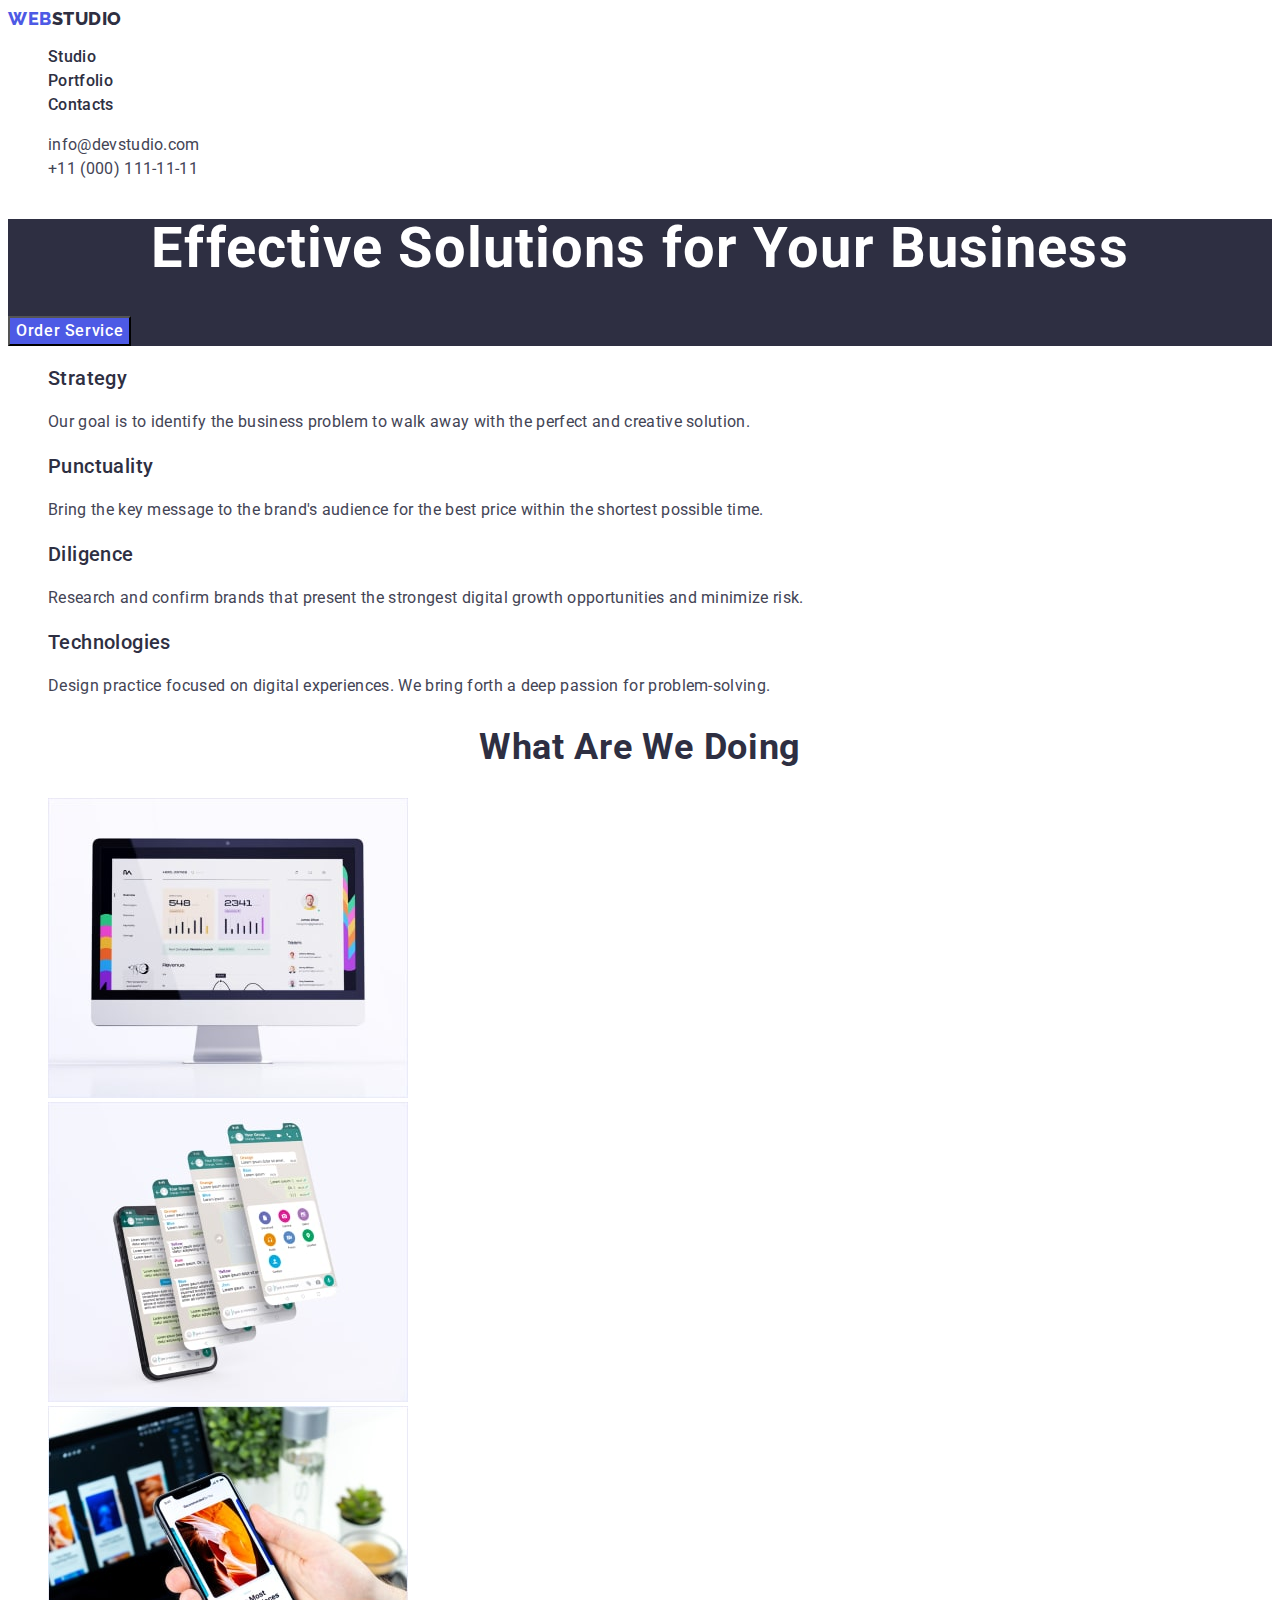
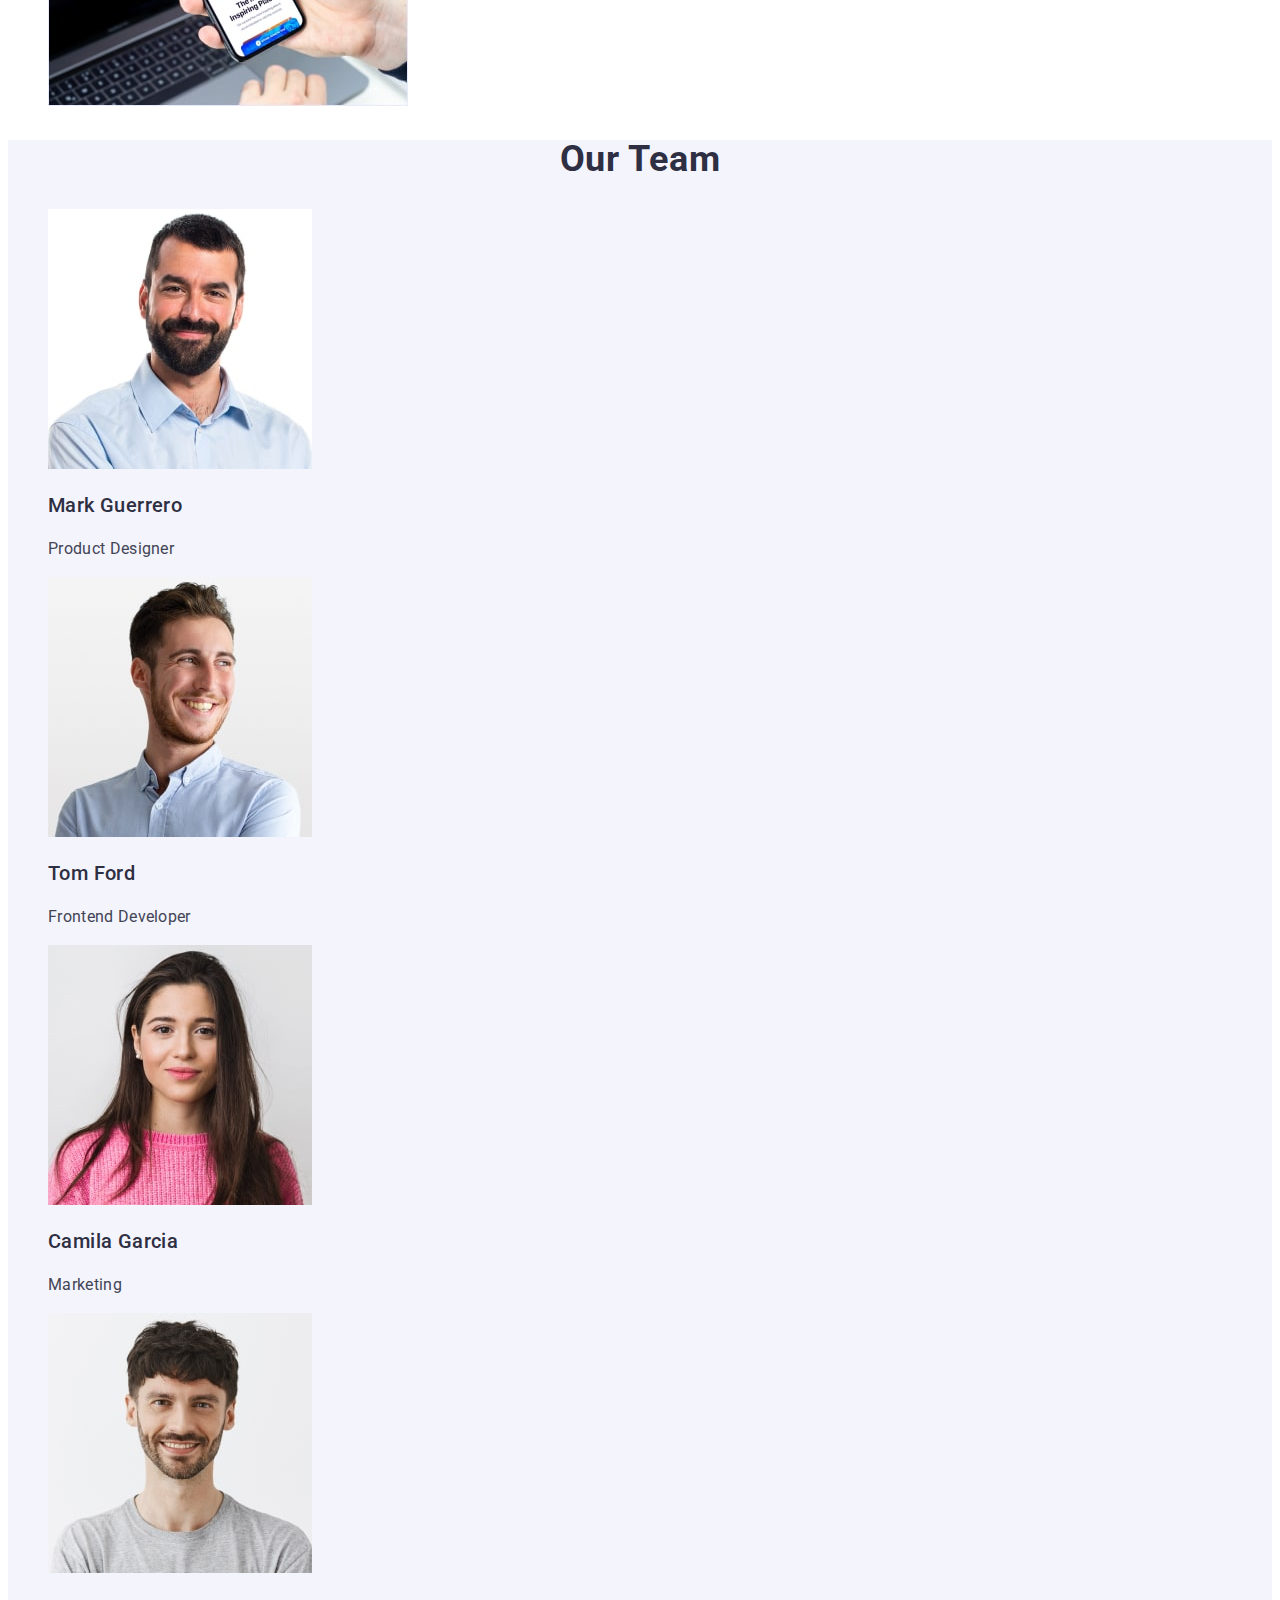
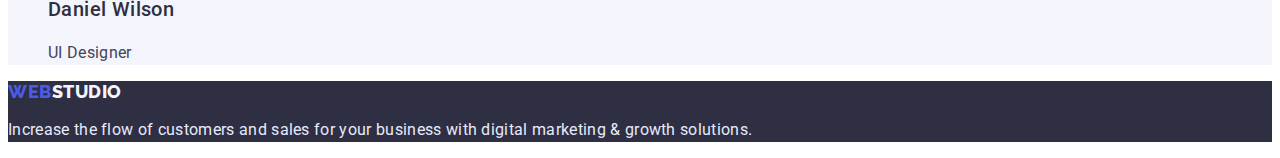
<file: index.html>
<!DOCTYPE html>
<html lang="en">
  <head>
    <meta charset="UTF-8" />
    <meta http-equiv="X-UA-Compatible" content="IE=edge" />
    <meta name="viewport" content="width=device-width, initial-scale=1.0" />
    <title>Document</title>
    <link rel="preconnect" href="https://fonts.googleapis.com" />
    <link rel="preconnect" href="https://fonts.gstatic.com" crossorigin />
    <link
      href="https://fonts.googleapis.com/css2?family=Raleway:wght@900&family=Roboto:ital,wght@0,400;0,500;0,900;1,700&display=swap"
      rel="stylesheet"
    />
    <link rel="stylesheet" href="./css/styles.css" />
  </head>
  <body>
    <!--header-->
    <header class="header">
      <nav class="header-nav">
        <a class="header-logo link" href="./index.html"
          >Web<span class="header-logo-studio">Studio</span></a
        >
        <ul class="header-link list">
          <li><a class="header-item link" href="./index.html">Studio</a></li>
          <li>
            <a class="header-item link" href="./portfolio.html">Portfolio</a>
          </li>
          <li><a class="header-item link" href="">Contacts</a></li>
        </ul>
      </nav>
      <address class="header-address">
        <ul class="header-contacts list">
          <li>
            <a class="contacts link" href="mailto:info@devstudio.com"
              >info@devstudio.com</a
            >
          </li>
          <li>
            <a class="contacts link" href="tel:+110001111111"
              >+11 (000) 111-11-11</a
            >
          </li>
        </ul>
      </address>
    </header>
    <!--main-->
    <main>
      <!-- hero -->
      <section class="hero">
        <h1 class="header-hero">Effective Solutions for Your Business</h1>
        <button class="hero-button" type="button">Order Service</button>
      </section>
      <!--feature-->
      <section>
        <h2 hidden class="feature">feature</h2>
        <ul class="feature list">
          <li>
            <h3 class="feature-subtitle">Strategy</h3>
            <p class="feature-text">
              Our goal is to identify the business problem to walk away with the
              perfect and creative solution.
            </p>
          </li>

          <li>
            <h3 class="feature-subtitle">Punctuality</h3>
            <p class="feature-text">
              Bring the key message to the brand's audience for the best price
              within the shortest possible time.
            </p>
          </li>
          <li>
            <h3 class="feature-subtitle">Diligence</h3>
            <p class="feature-text">
              Research and confirm brands that present the strongest digital
              growth opportunities and minimize risk.
            </p>
          </li>
          <li>
            <h3 class="feature-subtitle">Technologies</h3>
            <p class="feature-text">
              Design practice focused on digital experiences. We bring forth a
              deep passion for problem-solving.
            </p>
          </li>
        </ul>
      </section>
      <!--list of works-->
      <section class="works">
        <h2 class="works-title">What are we doing</h2>
        <ul class="works-images list">
          <li>
            <img
              src="./images/monitor-min-jpg.jpg"
              alt="computer"
              width="360"
            />
          </li>
          <li>
            <img
              src="./images/mobile-min-jpg.jpg"
              alt="mobile telephone"
              width="360"
            />
          </li>
          <li>
            <img
              src="./images/mobile-telephone-min-jpg.jpg"
              alt="phone in hand"
              width="360"
            />
          </li>
        </ul>
      </section>
      <!--Our Team-->
      <section class="team">
        <h2 class="team-title">Our Team</h2>
        <ul class="team-list list">
          <li>
            <img
              src="./images/mark-min-jpg.jpg"
              alt="Mark Guerrero"
              width="264"
            />
            <h3 class="team-card">Mark Guerrero</h3>
            <p class="team-text">Product Designer</p>
          </li>
          <li>
            <img src="./images/tom-min-jpg.jpg" alt="Tom Ford" width="264" />
            <h3 class="team-card">Tom Ford</h3>
            <p class="team-text">Frontend Developer</p>
          </li>
          <li>
            <img
              src="./images/camila-min-jpg.jpg"
              alt="Camila Garcia"
              width="264"
            />
            <h3 class="team-card">Camila Garcia</h3>
            <p class="team-text">Marketing</p>
          </li>
          <li>
            <img
              src="./images/daniel-min-jpg.jpg"
              alt="Daniel Wilson"
              width="264"
            />
            <h3 class="team-card">Daniel Wilson</h3>
            <p class="team-text">UI Designer</p>
          </li>
        </ul>
      </section>
    </main>
    <!--footer-->
    <footer class="footer">
      <a class="footer-logo link" href="./index.html"
        >Web<span class="footer-logo-studio">Studio</span></a
      >
      <p class="footer-text">
        Increase the flow of customers and sales for your business with digital
        marketing & growth solutions.
      </p>
    </footer>
  </body>
</html>
</file>
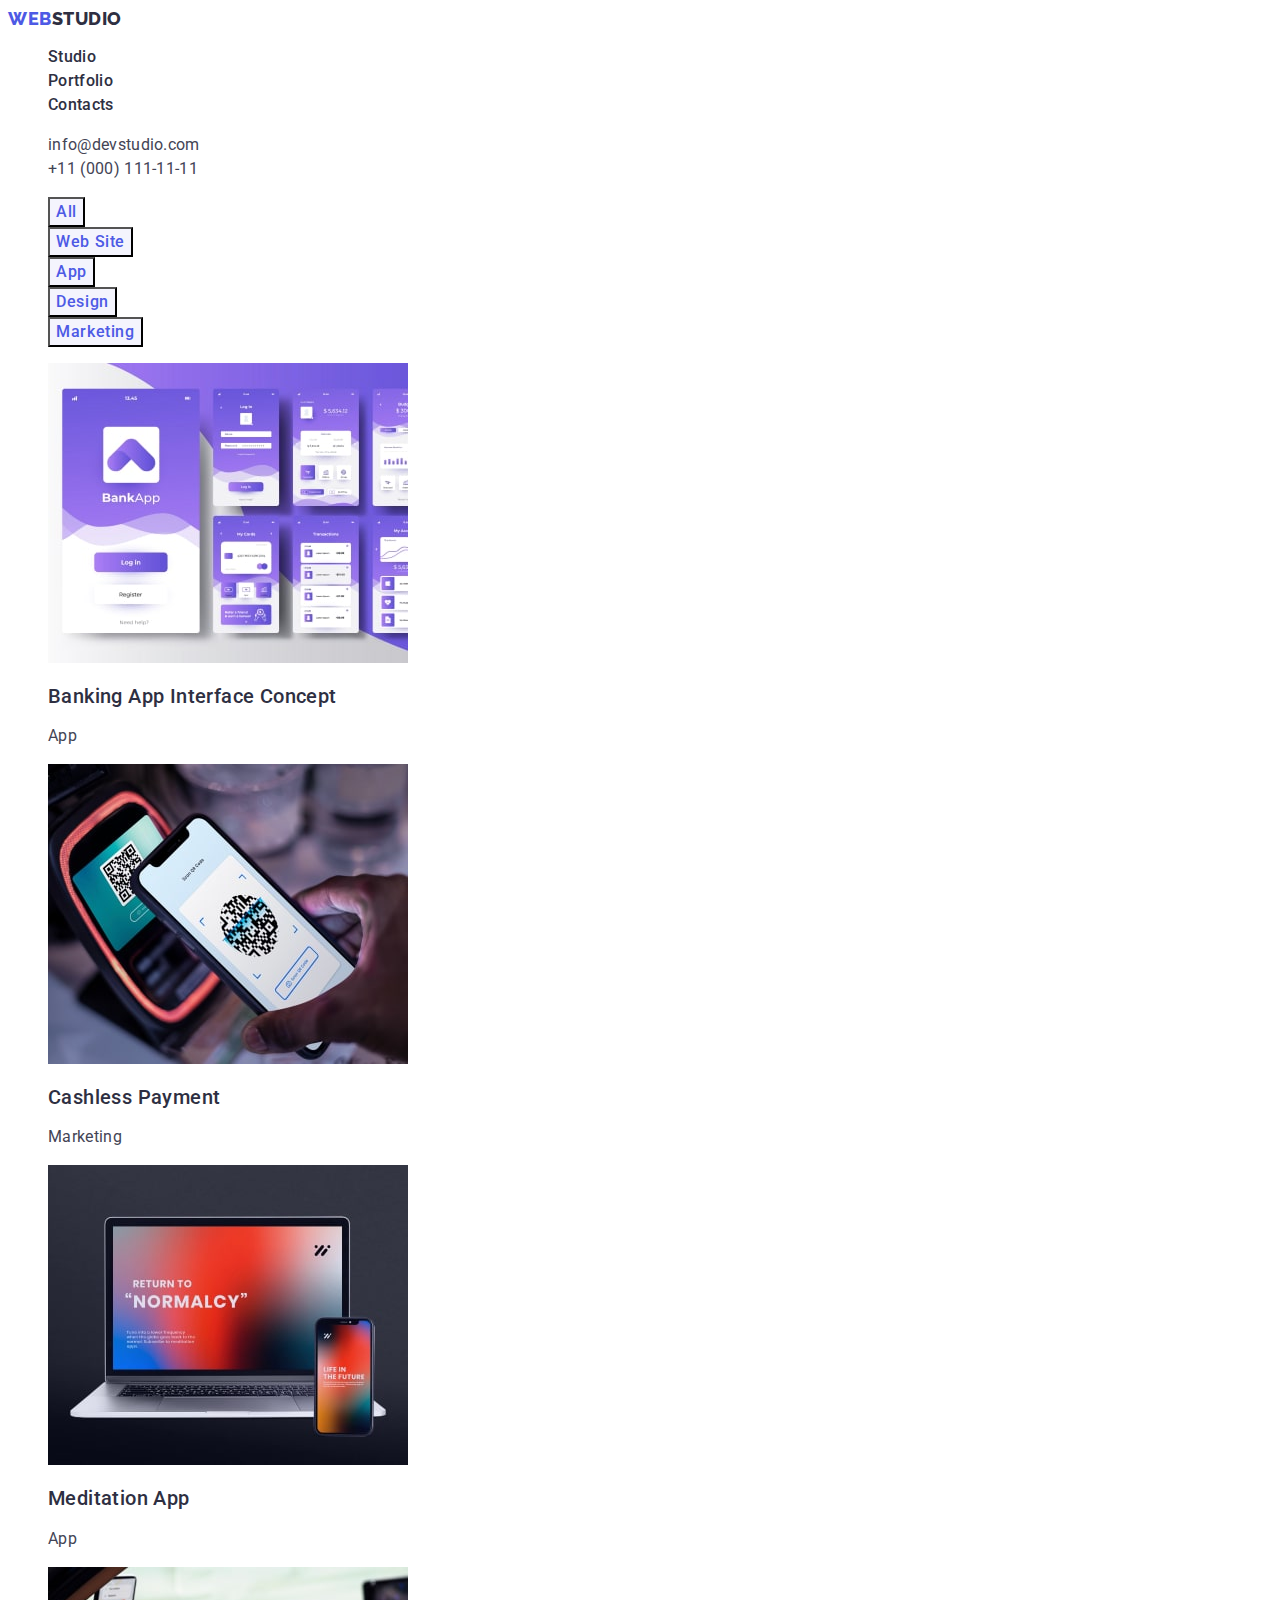
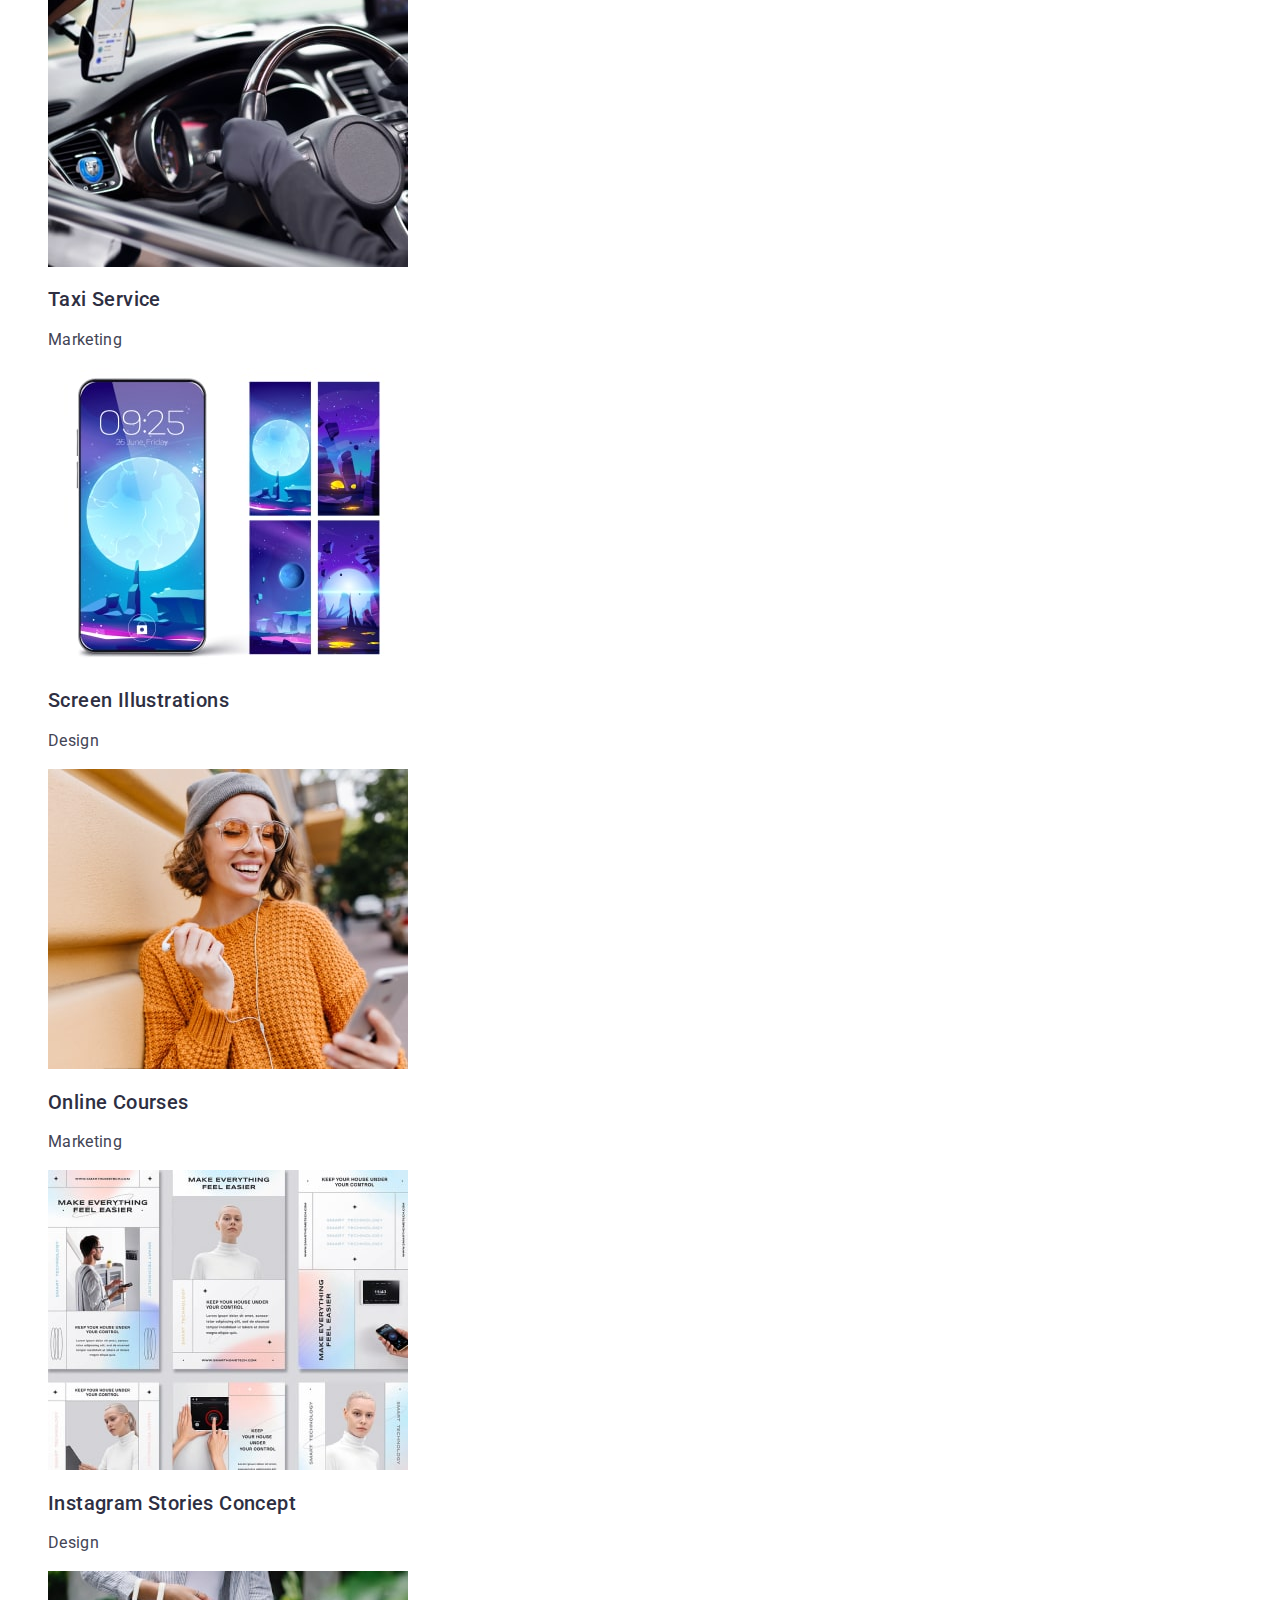
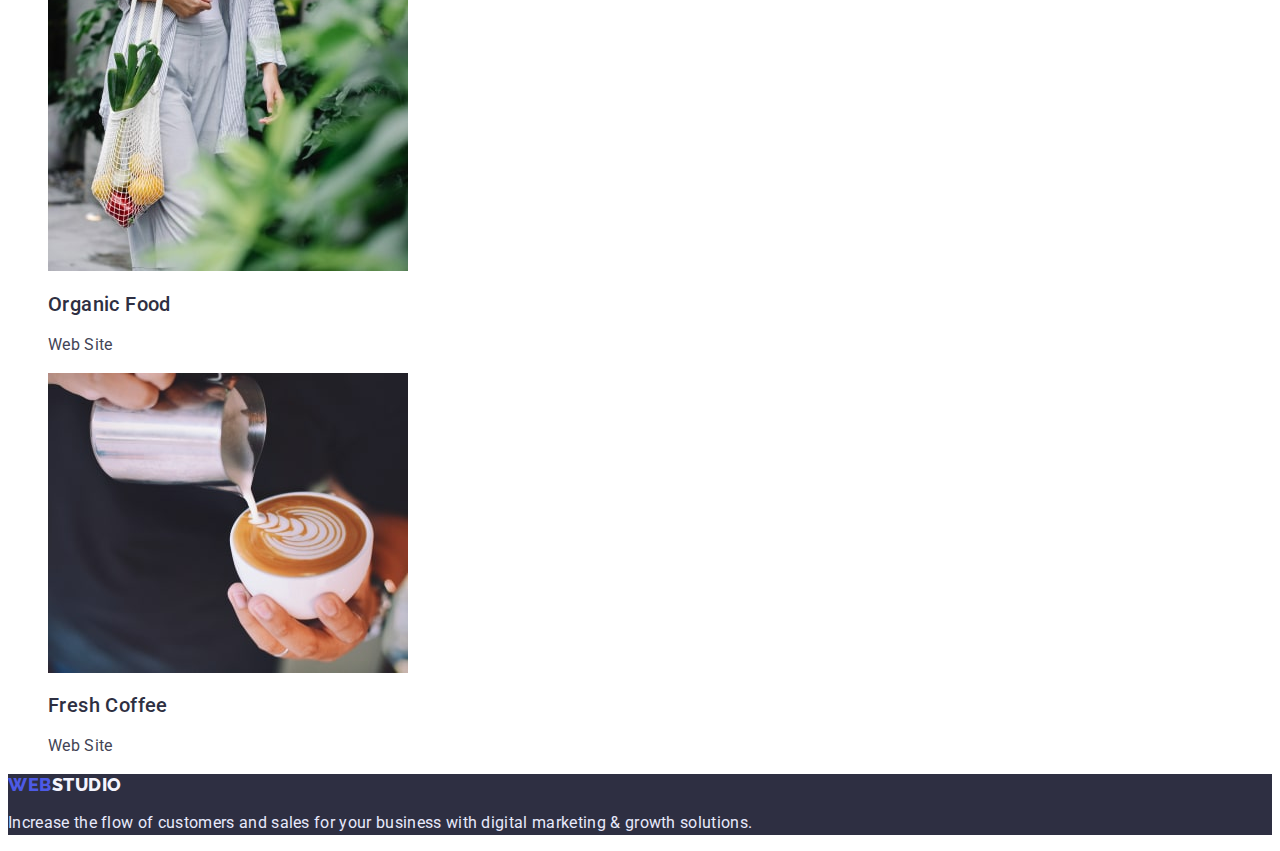
<file: portfolio.html>
<!DOCTYPE html>
<html lang="en">
  <head>
    <meta charset="UTF-8" />
    <meta http-equiv="X-UA-Compatible" content="IE=edge" />
    <meta name="viewport" content="width=device-width, initial-scale=1.0" />
    <title>Document</title>
    <link rel="preconnect" href="https://fonts.googleapis.com" />
    <link rel="preconnect" href="https://fonts.gstatic.com" crossorigin />
    <link
      href="https://fonts.googleapis.com/css2?family=Raleway:wght@900&family=Roboto:ital,wght@0,400;0,500;0,900;1,700&display=swap"
      rel="stylesheet"
    />
    <link rel="stylesheet" href="./css/styles.css" />
  </head>
  <body>
    <!--header-->
    <header class="header">
      <nav class="header-nav">
        <a class="header-logo link" href="./index.html"
          >Web<span class="header-logo-studio">Studio</span></a
        >
        <ul class="header-link list">
          <li><a class="header-item link" href="./index.html">Studio</a></li>
          <li>
            <a class="header-item link" href="./portfolio.html">Portfolio</a>
          </li>
          <li><a class="header-item link" href="">Contacts</a></li>
        </ul>
      </nav>
      <address class="header-address">
        <ul class="header-contacts list">
          <li>
            <a class="contacts link" href="mailto:info@devstudio.com"
              >info@devstudio.com</a
            >
          </li>
          <li>
            <a class="contacts link" href="tel:+110001111111"
              >+11 (000) 111-11-11</a
            >
          </li>
        </ul>
      </address>
    </header>
    <!--main-->
    <!--filters-->
    <main>
      <section class="project">
        <h1 hidden>project card</h1>
        <ul class="filters-button list">
          <li><button class="filter-btn" type="button">All</button></li>
          <li><button class="filter-btn" type="button">Web Site</button></li>
          <li><button class="filter-btn" type="button">App</button></li>
          <li><button class="filter-btn" type="button">Design</button></li>
          <li><button class="filter-btn" type="button">Marketing</button></li>
        </ul>
        <!--project card-->
        <ul class="project-list list">
          <li>
            <a class="project-link link">
                <img
                  src="./images/project-cart-img/banking-img.jpg"
                  alt="banking"
                  width="360"
                />
                <h2 class="project-subtitle">Banking App Interface Concept</h2>
                <p class="project-text">App</p>
            </a>    
          </li>
          <li>
          <a class="project-link link">
            <img
              src="./images/project-cart-img/cashless-img.jpg"
              alt="cashless payment"
              width="360"
            />
            <h2 class="project-subtitle">Cashless Payment</h2>
            <p class="project-text">Marketing</p>
          </a>
          </li>
          <li>
          <a class="project-link link">
            <img
              src="./images/project-cart-img/meditaion-img.jpg"
              alt="meditaion"
              width="360"
            />
            <h2 class="project-subtitle">Meditation App</h2>
            <p class="project-text">App</p>
          </a>
          </li>
          <li>
          <a class="project-link link" >
            <img
              src="./images/project-cart-img/taxi-img.jpg"
              alt="taxi service"
              width="360"
            />
            <h2 class="project-subtitle">Taxi Service</h2>
            <p class="project-text">Marketing</p>
          </a>
          </li>
          <li>
          <a class="project-link link">
            <img
              src="./images/project-cart-img/screen-img.jpg"
              alt="screen"
              width="360"
            />
            <h2 class="project-subtitle">Screen Illustrations</h2>
            <p class="project-text">Design</p>
          </a>
          </li>
          <li>
          <a class="project-link link">
            <img
              src="./images/project-cart-img/online-img.jpg"
              alt="online courses"
              width="360"
            />
            <h2 class="project-subtitle">Online Courses</h2>
            <p class="project-text">Marketing</p>
          </a>
          </li>
          <li>
          <a class="project-link link">
            <img
              src="./images/project-cart-img/instagram-img.jpg"
              alt="instagram"
              width="360"
            />
            <h2 class="project-subtitle">Instagram Stories Concept</h2>
            <p class="project-text">Design</p>
          </a>
          </li>
          <li>
          <a class="project-link link">
            <img
              src="./images/project-cart-img/organic-img.jpg"
              alt="organic food"
              width="360"
            />
            <h2 class="project-subtitle">Organic Food</h2>
            <p class="project-text">Web Site</p>
          </a>
          </li>
          <li>
          <a class="project-link link">
            <img
              src="./images/project-cart-img/fresh-img.jpg"
              alt="fresh coffee"
              width="360"
            />
            <h2 class="project-subtitle">Fresh Coffee</h2>
            <p class="project-text">Web Site</p>
          </a>
          </li>
        </ul>
      </section>
    </main>
    <!--footer-->
    <footer class="footer">
      <a class="footer-logo link" href="./index.html"
        >Web<span class="footer-logo-studio">Studio</span></a
      >
      <p class="footer-text">
        Increase the flow of customers and sales for your business with digital
        marketing & growth solutions.
      </p>
    </footer>
  </body>
</html>
</file>
<file: css/styles.css>
:root {
--body-color:#434455;     
/*----------header----------*/
--logo-web-color:#4D5AE5;
--logo-studio-color:#2E2F42;
--header-item-color:#2E2F42;
--header-item-hover-color:#404BBF;
--contacs-color:#434455;
--contacs-hover-color:#404BBF;
/*----------hero----------*/
--hero-background-color:#2E2F42;
--header-hero-color:#FFFFFF;
--hero-button-background-color:#4D5AE5;
--hero-button-hover-background-color:#404BBF;
--hero-button-text-color:#FFFFFF;
/*----------main----------*/
--main-subtitle-color:#2E2F42;
--team-background-color:#F4F4FD;
/*----------filters----------*/
--filter-btn-color:#4D5AE5;
--filter-btn-background-color:#F4F4FD;
--filter-btn-hover-color:#FFFFFF;
--filter-btn-hover-background-color:#404BBF;
/*----------footer----------*/
--footer-background-color:#2E2F42;
--footer-logo-color:#4D5AE5;
--footer-logo-studio-color:#F4F4FD;
--footer-text-color:#E7E9FC;
}

body {
    font-family: "Roboto", sans-serif;
    color:var(--body-color);
}
/*----------header----------*/

.link {
    text-decoration: none;
}

.list {
    list-style: none;
}

.header-logo {
    font-family: 'Raleway', sans-serif;
    font-weight: 800;
    font-size: 18px;
    line-height: 1.17;
    letter-spacing: 0.03em;
    text-transform: uppercase;
}

.header-logo {
    color:var(--logo-web-color);
}

.header-logo-studio {
    color:var(--logo-studio-color);
}

.header-item {
    font-weight: 500;
    font-size: 16px;
    line-height: 1.50em;
    letter-spacing: 0.02em;
    color:var(--header-item-color);
}

.header-item:is(:hover, :focus)
 {
    color:var(--header-item-hover-color);
}

.header-address {
    font-style: normal;
}
.contacts {
    font-family: 'Roboto';
    font-style: normal;
    font-size: 16px;
    line-height: 1.50em;
    letter-spacing: 0.02em;
    color:var(--contacs-color);
}

.contacts:is(:hover, :focus) {
    color:var(--contacs-hover-color);
}

/*----------footer----------*/

.footer {
    background-color:var(--footer-background-color);
}
.footer-logo {
    font-family: 'Raleway', sans-serif;
    font-style: normal;
    font-weight: 800;
    font-size: 18px;
    line-height: 1.17em;
    letter-spacing: 0.03em;
    text-transform: uppercase;
    }
    
.footer-logo {
    color:var(--footer-logo-color);
}
    
.footer-logo-studio {
    color:var(--footer-logo-studio-color);
}

.footer-text {
    font-size: 16px;
    line-height: 1.50em;
    letter-spacing: 0.02em;
    color:var(--footer-text-color);
}
/*----------main----------*/
/*----------hero----------*/
.hero {
    background-color:var(--hero-background-color);
}

.header-hero {
    font-weight: 700;
    font-size: 56px;
    line-height: 1.07em;
    text-align: center;
    letter-spacing: 0.02em;
    color:var(--header-hero-color);
}

.hero-button:is(:hover, :focus) {
    cursor: pointer;
    background-color:var(--hero-button-hover-background-color);
}

.hero-button {
    cursor: pointer;
    background-color:var(--hero-button-background-color);
    font-family: 'Roboto', sans-serif;
    font-weight: 500;
    font-size: 16px;
    line-height: 1.50em;
    letter-spacing: 0.04em;
    color:var(--hero-button-text-color);
}

/*----------feature----------*/

.feature-subtitle {
    font-weight: 500;
    font-size: 20px;
    line-height: 1.20em;
    letter-spacing: 0.02em;
    color:var(--main-subtitle-color);
}

.feature-text {
    font-size: 16px;
    line-height: 1.50em;
    letter-spacing: 0.02em;
}


/*----------list of works----------*/

.works-title {
    font-weight: 700;
    font-size: 36px;
    line-height: 1.11em;
    text-align: center;
    letter-spacing: 0.02em;
    text-transform: capitalize;
    color:var(--main-subtitle-color);    
}
/*----------Our Team----------*/
.team {
    background-color:var(--team-background-color);
}
.team-title {
    font-weight: 700;
    font-size: 36px;
    line-height: 1.11em;
    text-align: center;
    letter-spacing: 0.02em;
    text-transform: capitalize;
    color:var(--main-subtitle-color);
}

.team-card {
    font-weight: 500;
    font-size: 20px;
    line-height: 1.20em;
    letter-spacing: 0.02em;
    color:var(--main-subtitle-color);
}

.team-text {
    font-size: 16px;
    line-height: 1.50em;
    letter-spacing: 0.02em;
}
/*----------portfolio----------*/

/*----------filters----------*/
.filter-btn {
    cursor: pointer;
    font-family: "Roboto", sans-serif;
    font-weight: 500;
    font-size: 16px;
    line-height: 1.50em;
    letter-spacing: 0.04em;
    color:var(--filter-btn-color);
    background-color:var(--filter-btn-background-color);
}

.filter-btn:is(:hover, :focus) {
    cursor: pointer;
    background-color:var(--filter-btn-hover-background-color);
    color:var(--filter-btn-hover-color);
}
/*----------project----------*/
.project-subtitle {
    font-weight: 500;
    font-size: 20px;
    line-height: 1.20em;
    letter-spacing: 0.02em;
    color:var(--main-subtitle-color);
}

.project-text {
    font-size: 16px;
    line-height: 1.50em;
    letter-spacing: 0.02em;
}

.project-link:link {
    text-decoration: none;
}
/*----------portfolio----------*/
/*----------portfolio----------*/
/*----------portfolio----------*/
</file>
